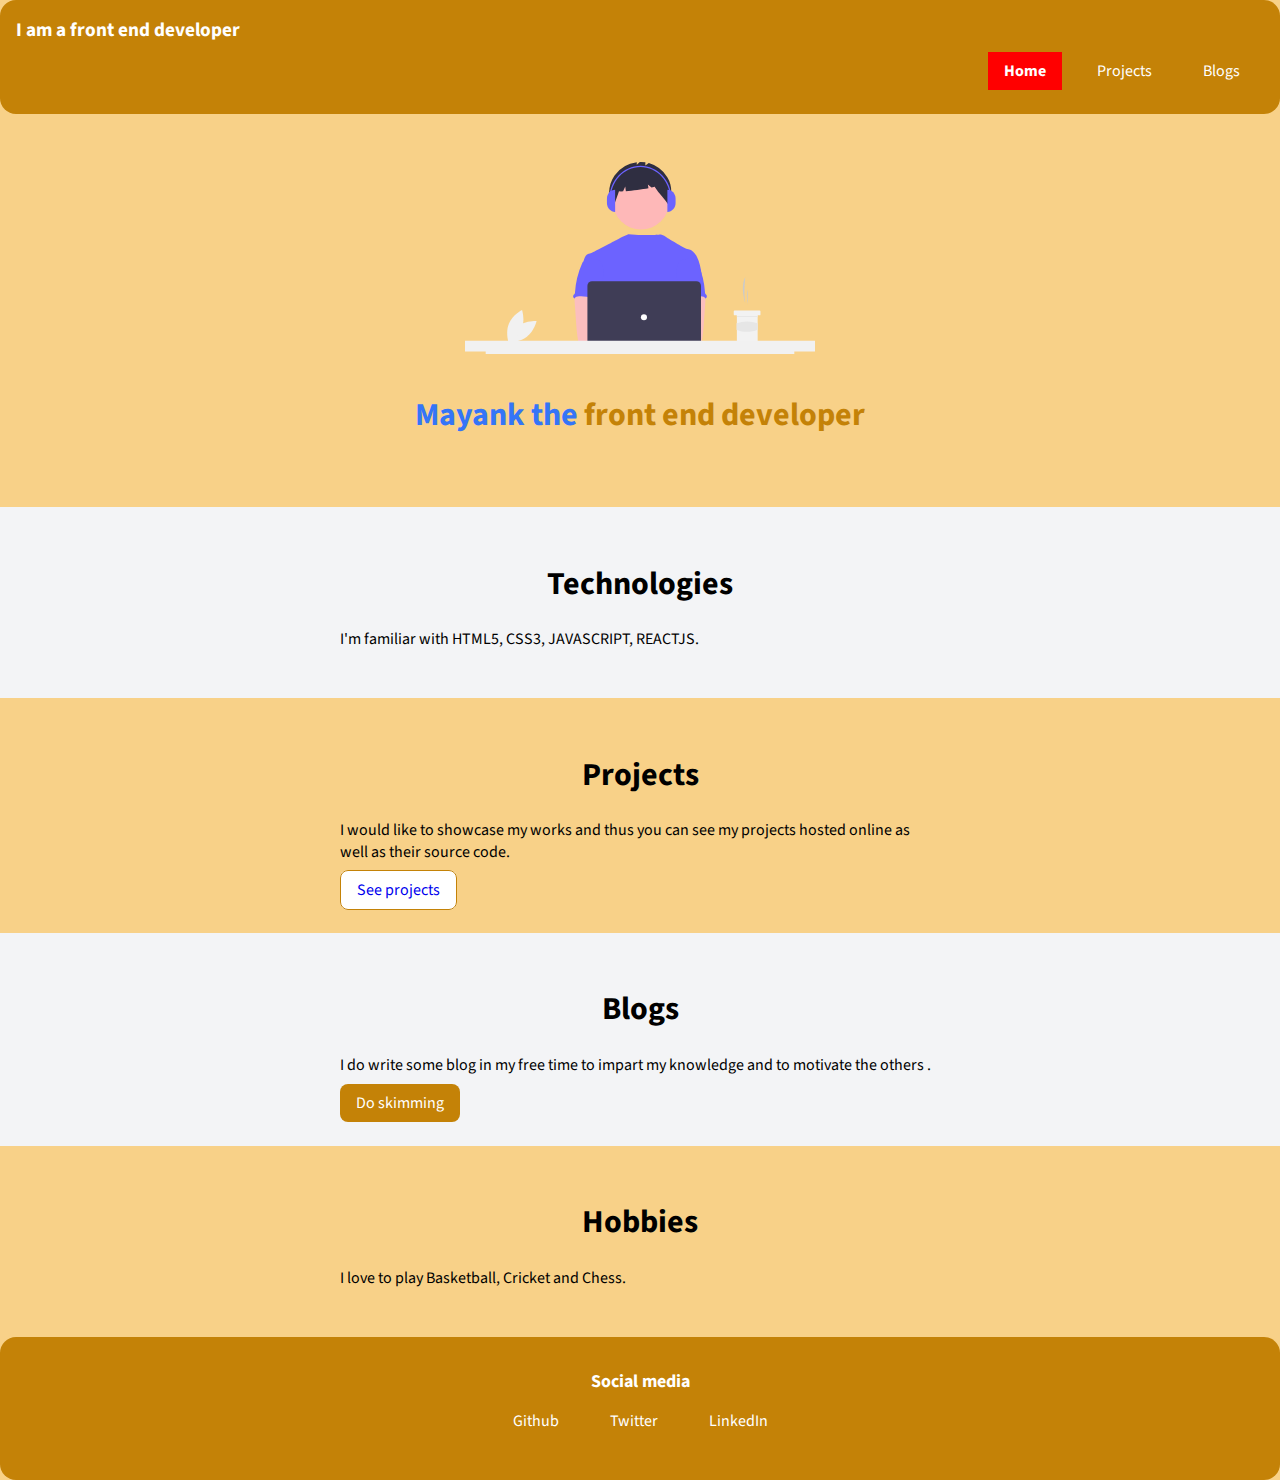
<file: index.html>
<!DOCTYPE html>
<html lang="en">
  <head>
    <meta charset="UTF-8" />
    <meta name="viewport" content="width=device-width, initial-scale=1.0" />
    <title>Mayank's portfolio</title>
    <link href="styles.css" rel="stylesheet" />
  </head>
  <body>
    <nav class="navigation container">
      <div class="nav-brand">I am a front end developer</div>
      <ul class="list-non-bullet nav-pills">
        <li class="list-item-inline">
          <a class="link link-active" href="/">Home</a>
        </li>
        <li class="list-item-inline">
          <a class="link" href="projects.html">Projects</a>
        </li>
        <li class="list-item-inline">
          <a class="link" href="blogs.html">Blogs</a>
        </li>
      </ul>
    </nav>

    <header class="logo">
      <img
        class="logo-img"
        src="./mainImg.svg"
        alt="Lady standing having some icons on the left side"
      />
      <h1 class="logo-heading">
        Mayank the <span class="heading-mark">front end developer</span>
      </h1>
    </header>

    <section class="section grey">
      <div class="container container-center">
        <h1>Technologies</h1>
        <p>I'm familiar with HTML5, CSS3, JAVASCRIPT, REACTJS.</p>
      </div>
    </section>

    <section class="section">
      <div class="container container-center">
        <h1>Projects</h1>
        <p>
          I would like to showcase my works and thus you can see my projects
          hosted online as well as their source code.
        </p>
        <a class="link link-secondary" href="projects.html">See projects</a>
      </div>
    </section>

    <section class="section grey">
      <div class="container container-center">
        <h1>Blogs</h1>
        <p>
          I do write some blog in my free time to impart my knowledge and to
          motivate the others .
        </p>
        <a class="link link-primary" href="blogs.html">Do skimming</a>
      </div>
    </section>

    <section class="section">
      <div class="container container-center">
        <h1>Hobbies</h1>
        <p>I love to play Basketball, Cricket and Chess.</p>
      </div>
    </section>

    <footer class="footer">
      <div class="footer-header">Social media</div>

      <ul class="social-links list-non-bullet">
        <li class="list-item-inline">
          <a class="link" href="https://github.com/jha19mayank"> Github </a>
        </li>

        <li class="list-item-inline">
          <a class="link" href="https://twitter.com/jha_on_web"> Twitter </a>
        </li>

        <li class="list-item-inline">
          <a
            class="link"
            href="https://www.linkedin.com/in/mayank-kumar-jha-45495a18b/"
          >
            LinkedIn
          </a>
        </li>
      </ul>
    </footer>
  </body>
</html>
</file>
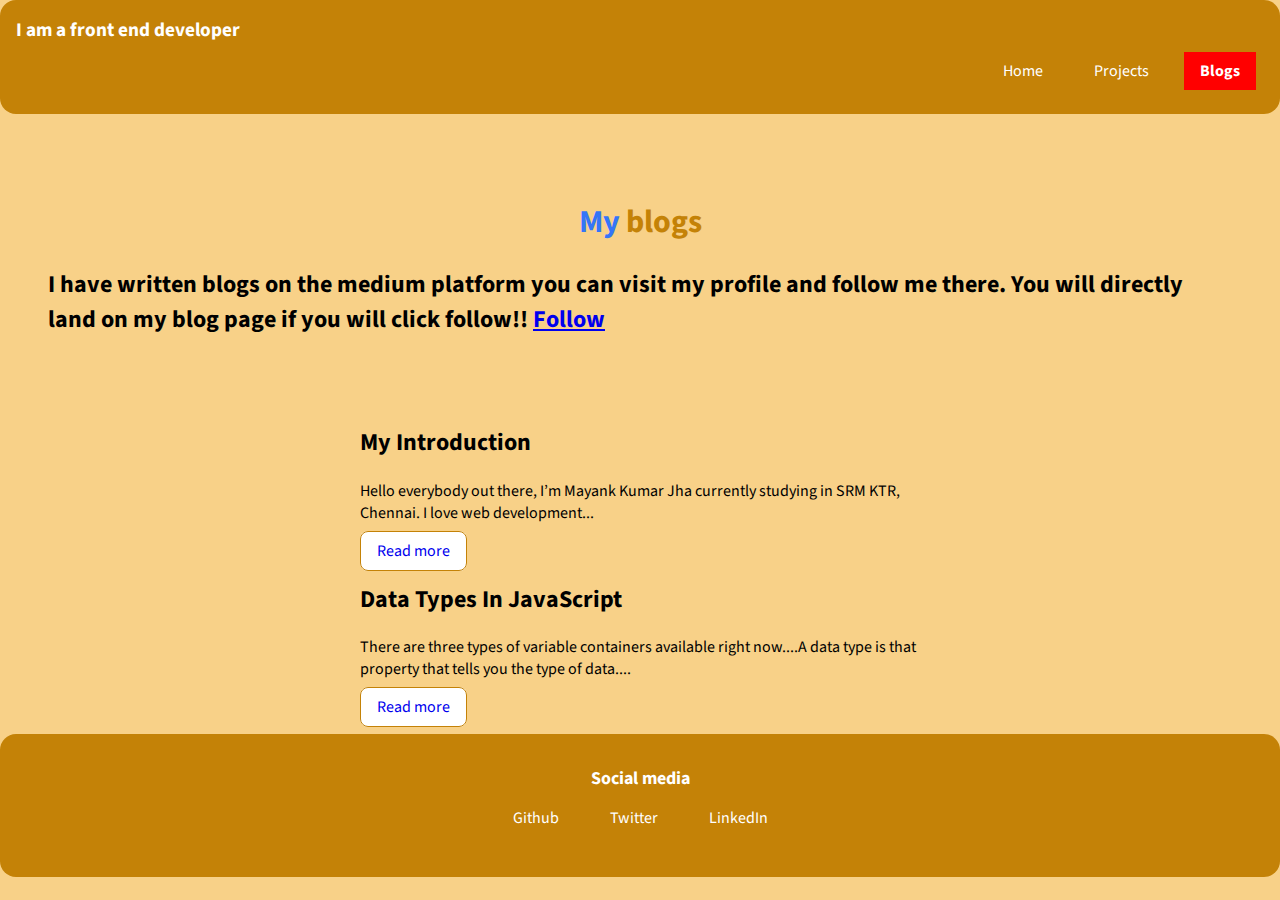
<file: blogs.html>
<!DOCTYPE html>
<html lang="en">
  <head>
    <meta charset="UTF-8" />
    <meta name="viewport" content="width=device-width, initial-scale=1.0" />
    <link href="styles.css" rel="stylesheet" />
    <title>Mayank's portfolio</title>
  </head>

  <body>
    <nav class="navigation container">
      <div class="nav-brand">I am a front end developer</div>
      <ul class="list-non-bullet nav-pills">
        <li class="list-item-inline">
          <a class="link" href="/">Home</a>
        </li>
        <li class="list-item-inline">
          <a class="link" href="projects.html">Projects</a>
        </li>
        <li class="list-item-inline">
          <a class="link link-active" href="blogs.html">Blogs</a>
        </li>
      </ul>
    </nav>

    <header class="logo">
      <h1 class="logo-heading">My<span class="heading-mark"> blogs</span></h1>
      <h2>
        I have written blogs on the medium platform you can visit my profile and
        follow me there. You will directly land on my blog page if you will
        click follow!!
        <a href="https://medium.com/@JhaMayank" target="_blank">Follow</a>
      </h2>
    </header>

    <ul class="list-non-bullet">
      <li>
        <div class="container container-center">
          <h2>My Introduction</h2>
          <p>
            Hello everybody out there, I’m Mayank Kumar Jha currently studying
            in SRM KTR, Chennai. I love web development...
          </p>
          <a
            class="link link-secondary"
            href="https://jhamayank.medium.com/introduction-6c6c4c462955"
            >Read more</a
          >
        </div>
      </li>
      <li>
        <div class="container container-center">
          <h2>Data Types In JavaScript</h2>
          <p>
            There are three types of variable containers available right
            now....A data type is that property that tells you the type of
            data....
          </p>
          <a
            class="link link-secondary"
            href="https://jhamayank.medium.com/data-types-in-javascript-b6eb98c80121"
            >Read more</a
          >
        </div>
      </li>
    </ul>

    <footer class="footer">
      <div class="footer-header">Social media</div>

      <ul class="social-links list-non-bullet">
        <li class="list-item-inline">
          <a class="link" href="https://github.com/jha19mayank"> Github </a>
        </li>

        <li class="list-item-inline">
          <a class="link" href="https://twitter.com/jha_on_web"> Twitter </a>
        </li>

        <li class="list-item-inline">
          <a
            class="link"
            href="https://www.linkedin.com/in/mayank-kumar-jha-45495a18b/"
          >
            LinkedIn
          </a>
        </li>
      </ul>
    </footer>
  </body>
</html>
</file>
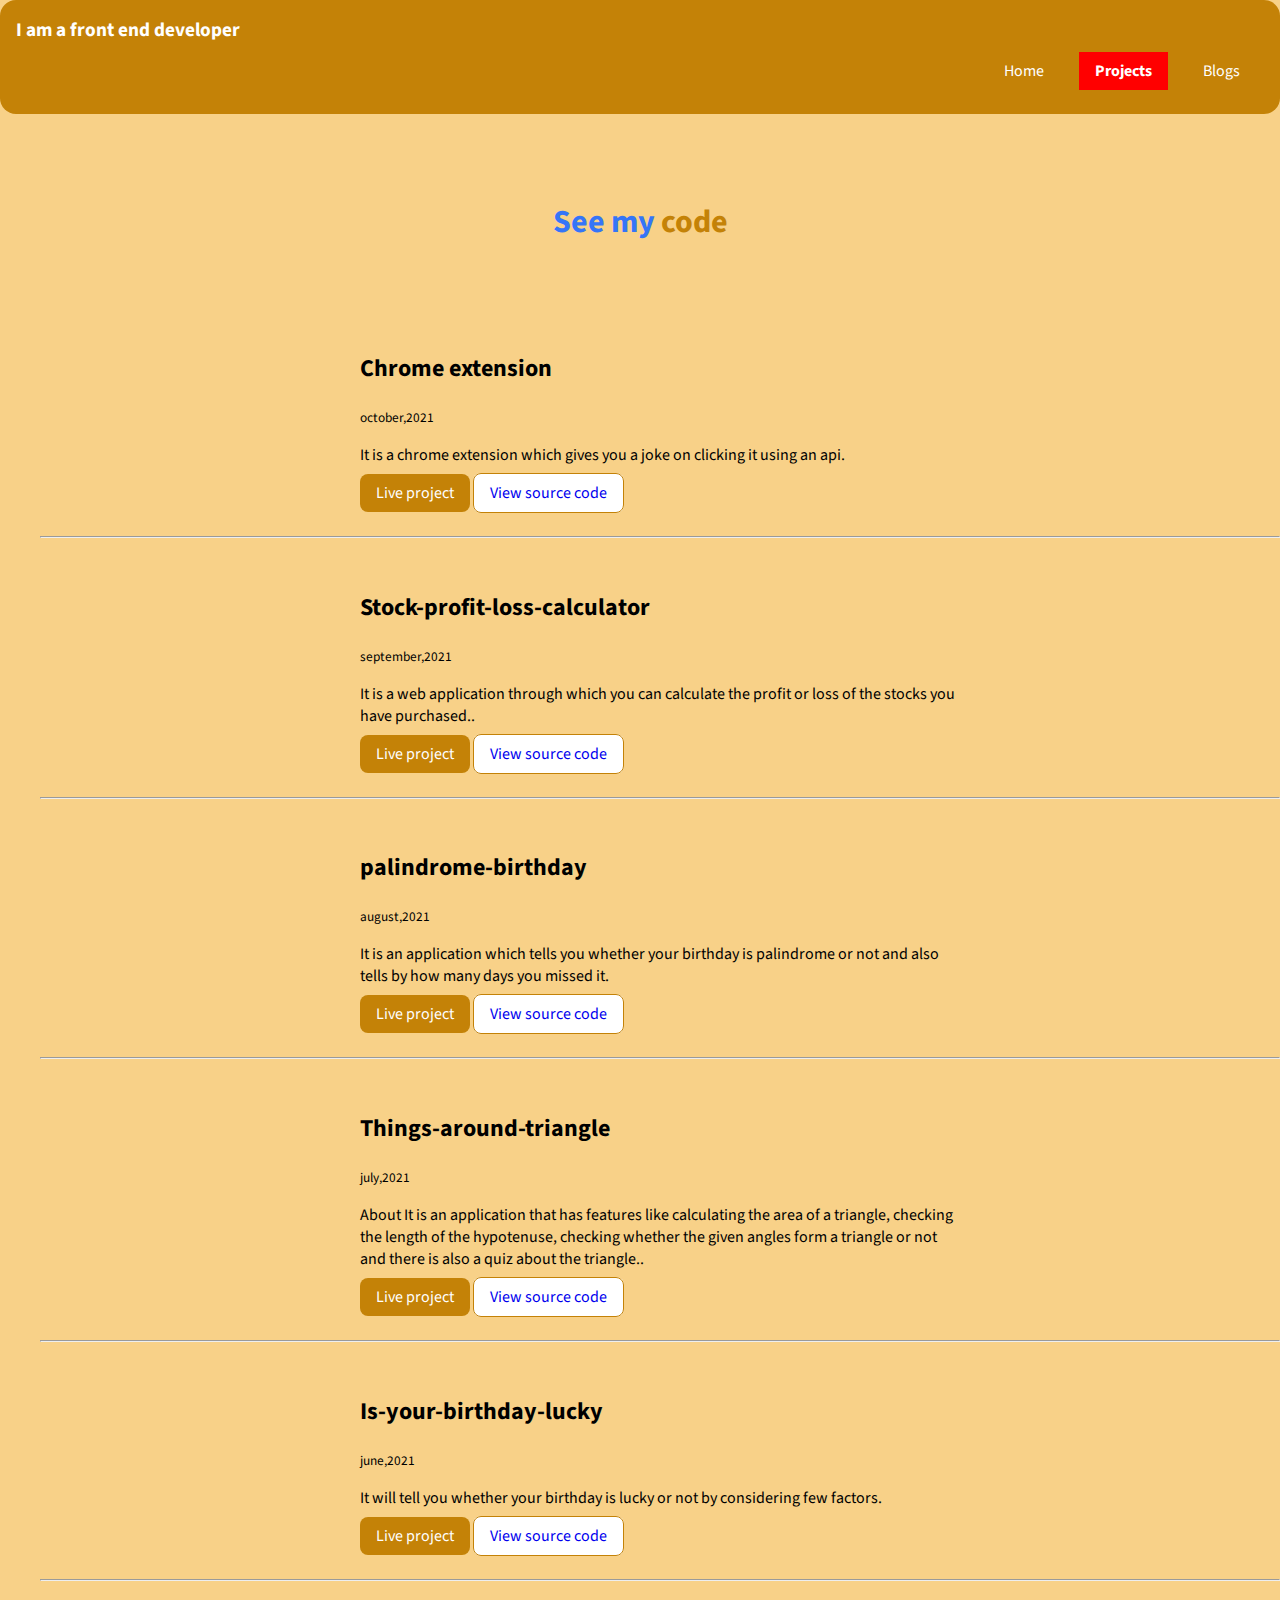
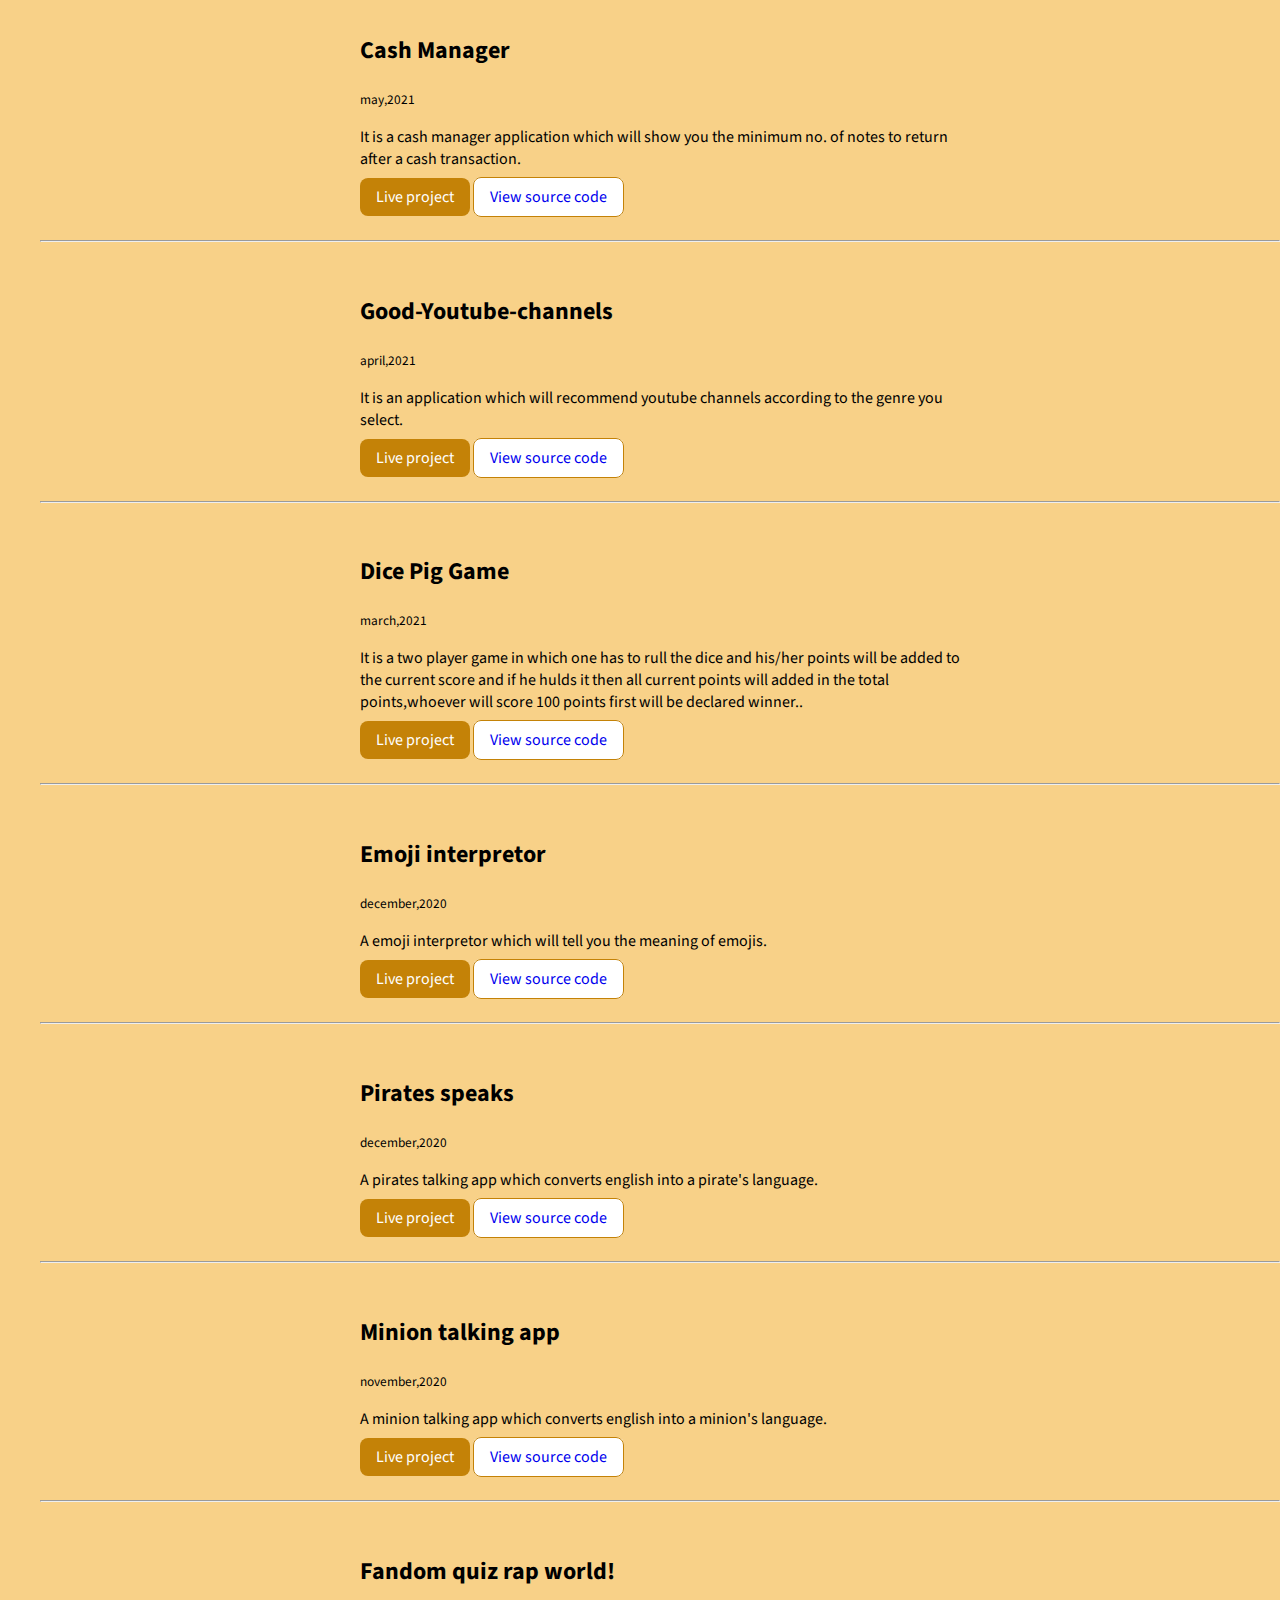
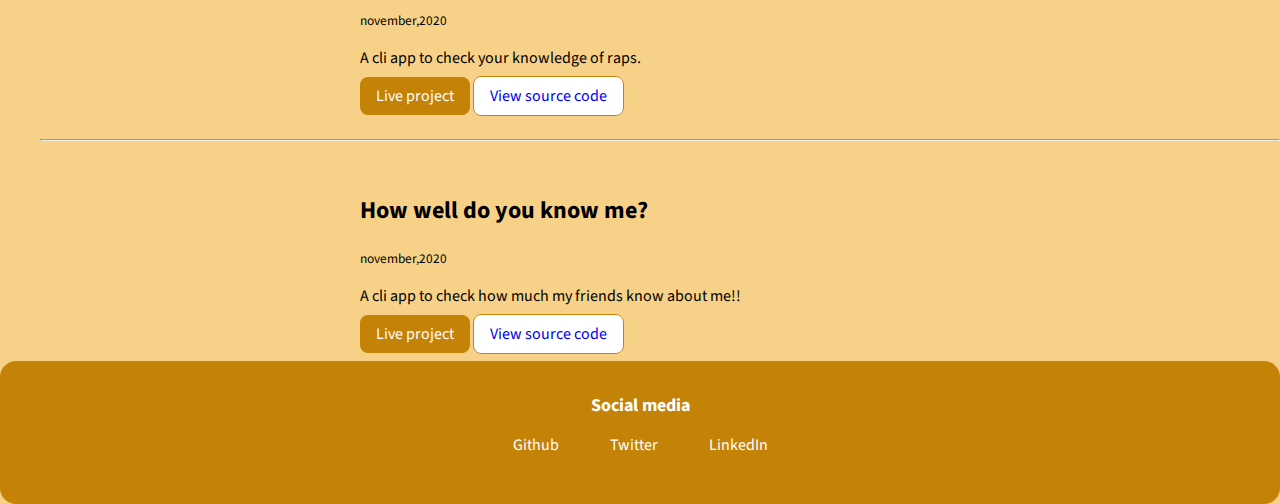
<file: projects.html>
<!DOCTYPE html>
<html lang="en">
  <head>
    <meta charset="UTF-8" />
    <meta name="viewport" content="width=device-width, initial-scale=1.0" />
    <title>Mayank's portfolio</title>
    <link href="styles.css" rel="stylesheet" />
  </head>
  <body>
    <nav class="navigation container">
      <div class="nav-brand">I am a front end developer</div>
      <ul class="list-non-bullet nav-pills">
        <li class="list-item-inline">
          <a class="link" href="/">Home</a>
        </li>
        <li class="list-item-inline">
          <a class="link link-active" href="projects.html">Projects</a>
        </li>
        <li class="list-item-inline">
          <a class="link" href="blogs.html">Blogs</a>
        </li>
      </ul>
    </nav>

    <header class="logo">
      <h1 class="logo-heading">
        See my <span class="heading-mark">code</span>
      </h1>
    </header>

    <ul class="list-non-bullet reverse">
      <li>
        <div class="container container-center">
          <h2>How well do you know me?</h2>
          <small>november,2020</small>
          <p>A cli app to check how much my friends know about me!!</p>
          <a
            class="link link-primary"
            href="https://repl.it/@Mayankjha20/cli-app-do-u-know-me"
            >Live project</a
          >
          <a
            class="link link-secondary"
            href="https://github.com/jha19mayank/Do-you-know-me"
            >View source code</a
          >
        </div>
      </li>
      <hr />

      <li>
        <div class="container container-center">
          <h2>Fandom quiz rap world!</h2>
          <small>november,2020</small>
          <p>A cli app to check your knowledge of raps.</p>
          <a
            class="link link-primary"
            href="https://repl.it/@Mayankjha20/Cli-app-hip-hop"
            >Live project</a
          >
          <a
            class="link link-secondary"
            href="https://github.com/jha19mayank/Fandom-quiz-rap-world"
            >View source code</a
          >
        </div>
      </li>
      <hr />

      <li>
        <div class="container container-center">
          <h2>Minion talking app</h2>
          <small>november,2020</small>
          <p>
            A minion talking app which converts english into a minion's
            language.
          </p>
          <a class="link link-primary" href="https://bananaatalk.netlify.app/"
            >Live project</a
          >
          <a
            class="link link-secondary"
            href="https://github.com/jha19mayank/Banana-talk-app"
            >View source code</a
          >
        </div>
      </li>
      <hr />

      <li>
        <div class="container container-center">
          <h2>Pirates speaks</h2>
          <small>december,2020</small>
          <p>
            A pirates talking app which converts english into a pirate's
            language.
          </p>
          <a
            class="link link-primary"
            href="https://piratespeaksahoy.netlify.app/"
            >Live project</a
          >
          <a
            class="link link-secondary"
            href="https://github.com/jha19mayank/pirate-speaks"
            >View source code</a
          >
        </div>
      </li>
      <hr />

      <li>
        <div class="container container-center">
          <h2>Emoji interpretor</h2>
          <small>december,2020</small>
          <p>A emoji interpretor which will tell you the meaning of emojis.</p>
          <a class="link link-primary" href="https://0mxde.csb.app/"
            >Live project</a
          >
          <a
            class="link link-secondary"
            href="https://github.com/jha19mayank/Emoji-machine"
            >View source code</a
          >
        </div>
      </li>
      <hr />

      <li>
        <div class="container container-center">
          <h2>Dice Pig Game</h2>
          <small>march,2021</small>
          <p>
            It is a two player game in which one has to rull the dice and
            his/her points will be added to the current score and if he hulds it
            then all current points will added in the total points,whoever will
            score 100 points first will be declared winner..
          </p>
          <a
            class="link link-primary"
            href="https://2playerpigdicegame.netlify.app/"
            >Live project</a
          >
          <a
            class="link link-secondary"
            href="https://github.com/jha19mayank/Pig-Dice-Game"
            >View source code</a
          >
        </div>
      </li>
      <hr />

      <li>
        <div class="container container-center">
          <h2>Good-Youtube-channels</h2>
          <small>april,2021</small>
          <p>
            It is an application which will recommend youtube channels according
            to the genre you select.
          </p>
          <a class="link link-primary" href="https://wekyf.csb.app/"
            >Live project</a
          >
          <a
            class="link link-secondary"
            href="https://github.com/jha19mayank/GoodYoutubechannels"
            >View source code</a
          >
        </div>
      </li>
      <hr />

      <li>
        <div class="container container-center">
          <h2>Cash Manager</h2>
          <small>may,2021</small>
          <p>
            It is a cash manager application which will show you the minimum no.
            of notes to return after a cash transaction.
          </p>
          <a class="link link-primary" href="https://paisamanager.netlify.app/"
            >Live project</a
          >
          <a
            class="link link-secondary"
            href="https://github.com/jha19mayank/Cash-manager"
            >View source code</a
          >
        </div>
      </li>
      <hr />

      <li>
        <div class="container container-center">
          <h2>Is-your-birthday-lucky</h2>
          <small>june,2021</small>
          <p>
            It will tell you whether your birthday is lucky or not by
            considering few factors.
          </p>
          <a
            class="link link-primary"
            href="https://isyourjanamdinlucky.netlify.app/"
            >Live project</a
          >
          <a
            class="link link-secondary"
            href="https://github.com/jha19mayank/Is-your-birthday-lucky"
            >View source code</a
          >
        </div>
      </li>
      <hr />

      <li>
        <div class="container container-center">
          <h2>Things-around-triangle</h2>
          <small>july,2021</small>
          <p>
            About It is an application that has features like calculating the
            area of a triangle, checking the length of the hypotenuse, checking
            whether the given angles form a triangle or not and there is also a
            quiz about the triangle..
          </p>
          <a
            class="link link-primary"
            href="https://triangleverywhere.netlify.app/"
            >Live project</a
          >
          <a
            class="link link-secondary"
            href="https://github.com/jha19mayank/Things-around-triangle"
            >View source code</a
          >
        </div>
      </li>
      <hr />

      <li>
        <div class="container container-center">
          <h2>palindrome-birthday</h2>
          <small>august,2021</small>
          <p>
            It is an application which tells you whether your birthday is
            palindrome or not and also tells by how many days you missed it.
          </p>
          <a
            class="link link-primary"
            href="https://palindromejanamdin.netlify.app/"
            >Live project</a
          >
          <a
            class="link link-secondary"
            href="https://github.com/jha19mayank/palindrome-birthday"
            >View source code</a
          >
        </div>
      </li>
      <hr />

      <li>
        <div class="container container-center">
          <h2>Stock-profit-loss-calculator</h2>
          <small>september,2021</small>
          <p>
            It is a web application through which you can calculate the profit
            or loss of the stocks you have purchased..
          </p>
          <a
            class="link link-primary"
            href="https://harshadmehtalite.netlify.app/"
            >Live project</a
          >
          <a
            class="link link-secondary"
            href="https://github.com/jha19mayank/Stock-profit-loss-calculator"
            >View source code</a
          >
        </div>
      </li>
      <hr />

      <li>
        <div class="container container-center">
          <h2>Chrome extension</h2>
          <small>october,2021</small>
          <p>
            It is a chrome extension which gives you a joke on clicking it using
            an api.
          </p>
          <a class="link link-primary">Live project</a>
          <a
            class="link link-secondary"
            href="https://github.com/jha19mayank/Chrome-extension"
            >View source code</a
          >
        </div>
      </li>
    </ul>

    <footer class="footer">
      <div class="footer-header">Social media</div>

      <ul class="social-links list-non-bullet">
        <li class="list-item-inline">
          <a class="link" href="https://github.com/jha19mayank"> Github </a>
        </li>

        <li class="list-item-inline">
          <a class="link" href="https://twitter.com/jha_on_web"> Twitter </a>
        </li>

        <li class="list-item-inline">
          <a
            class="link"
            href="https://www.linkedin.com/in/mayank-kumar-jha-45495a18b/"
          >
            LinkedIn
          </a>
        </li>
      </ul>
    </footer>
  </body>
</html>
</file>
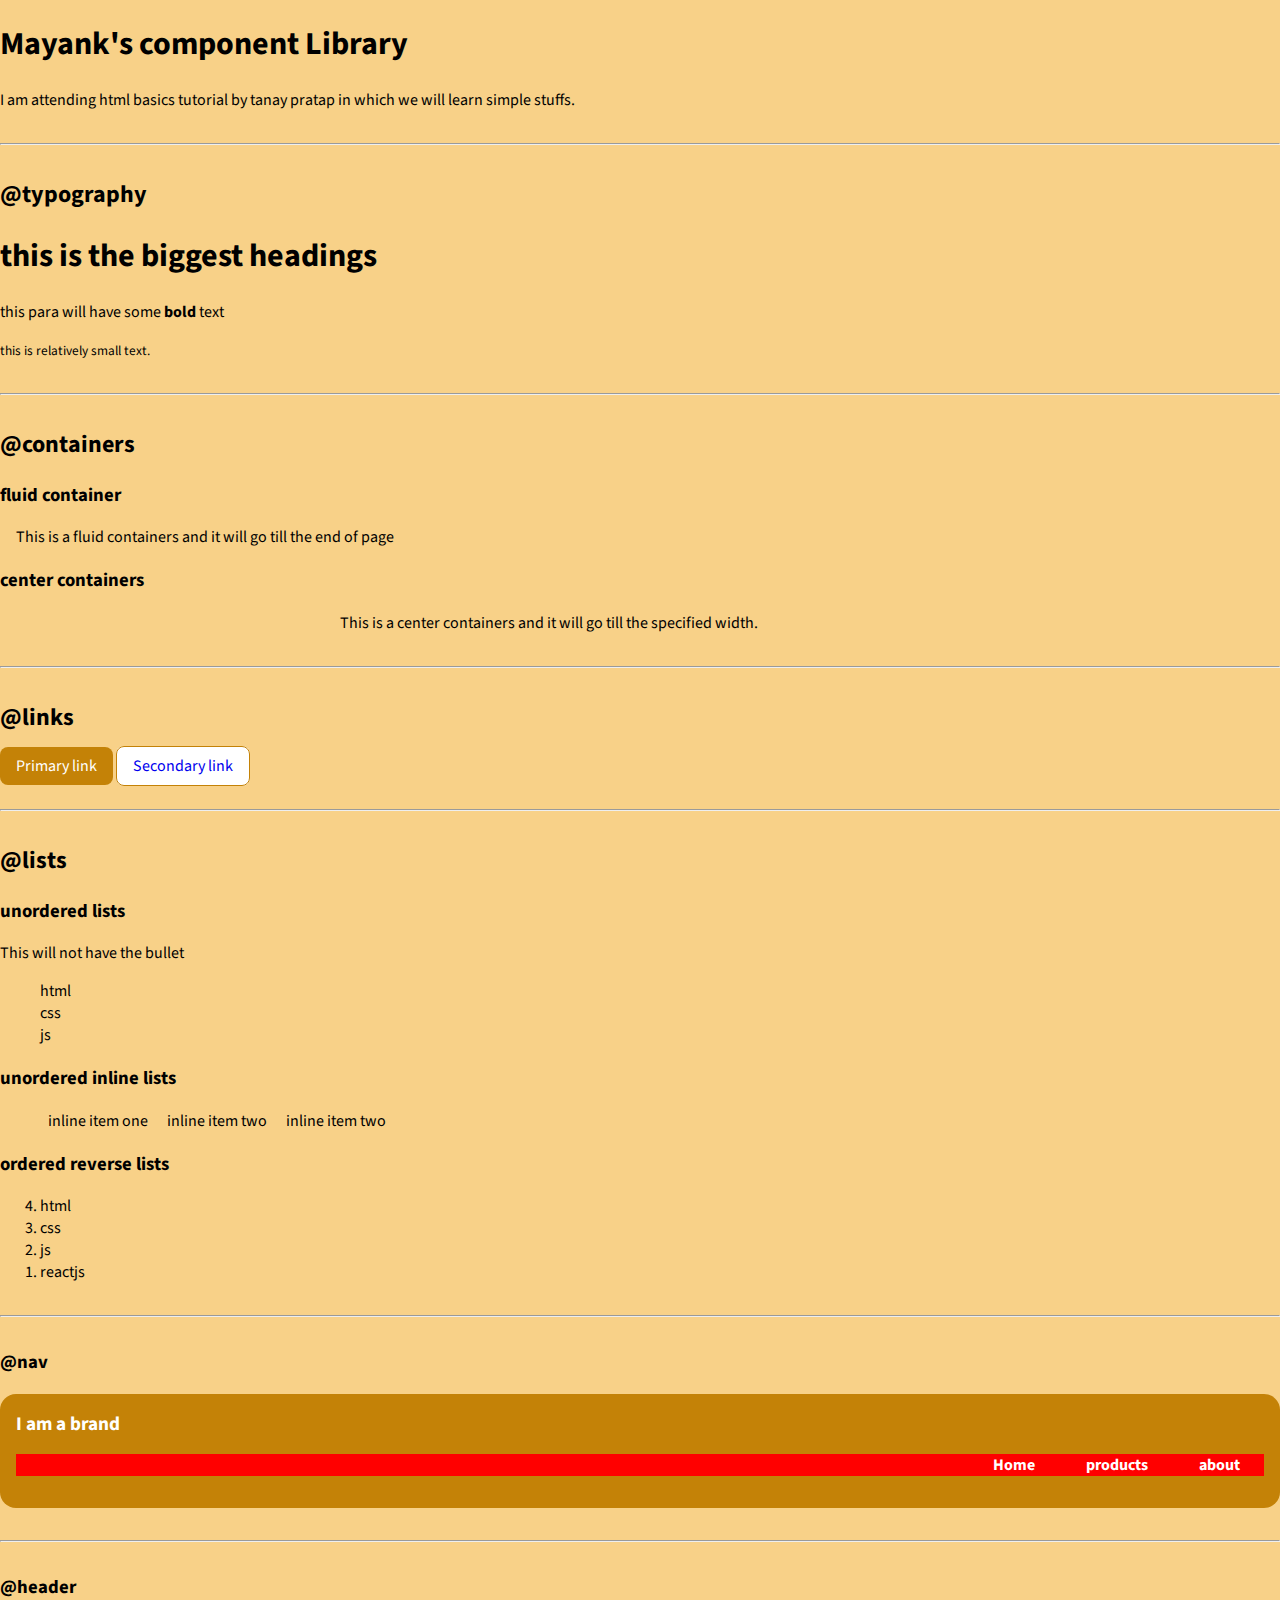
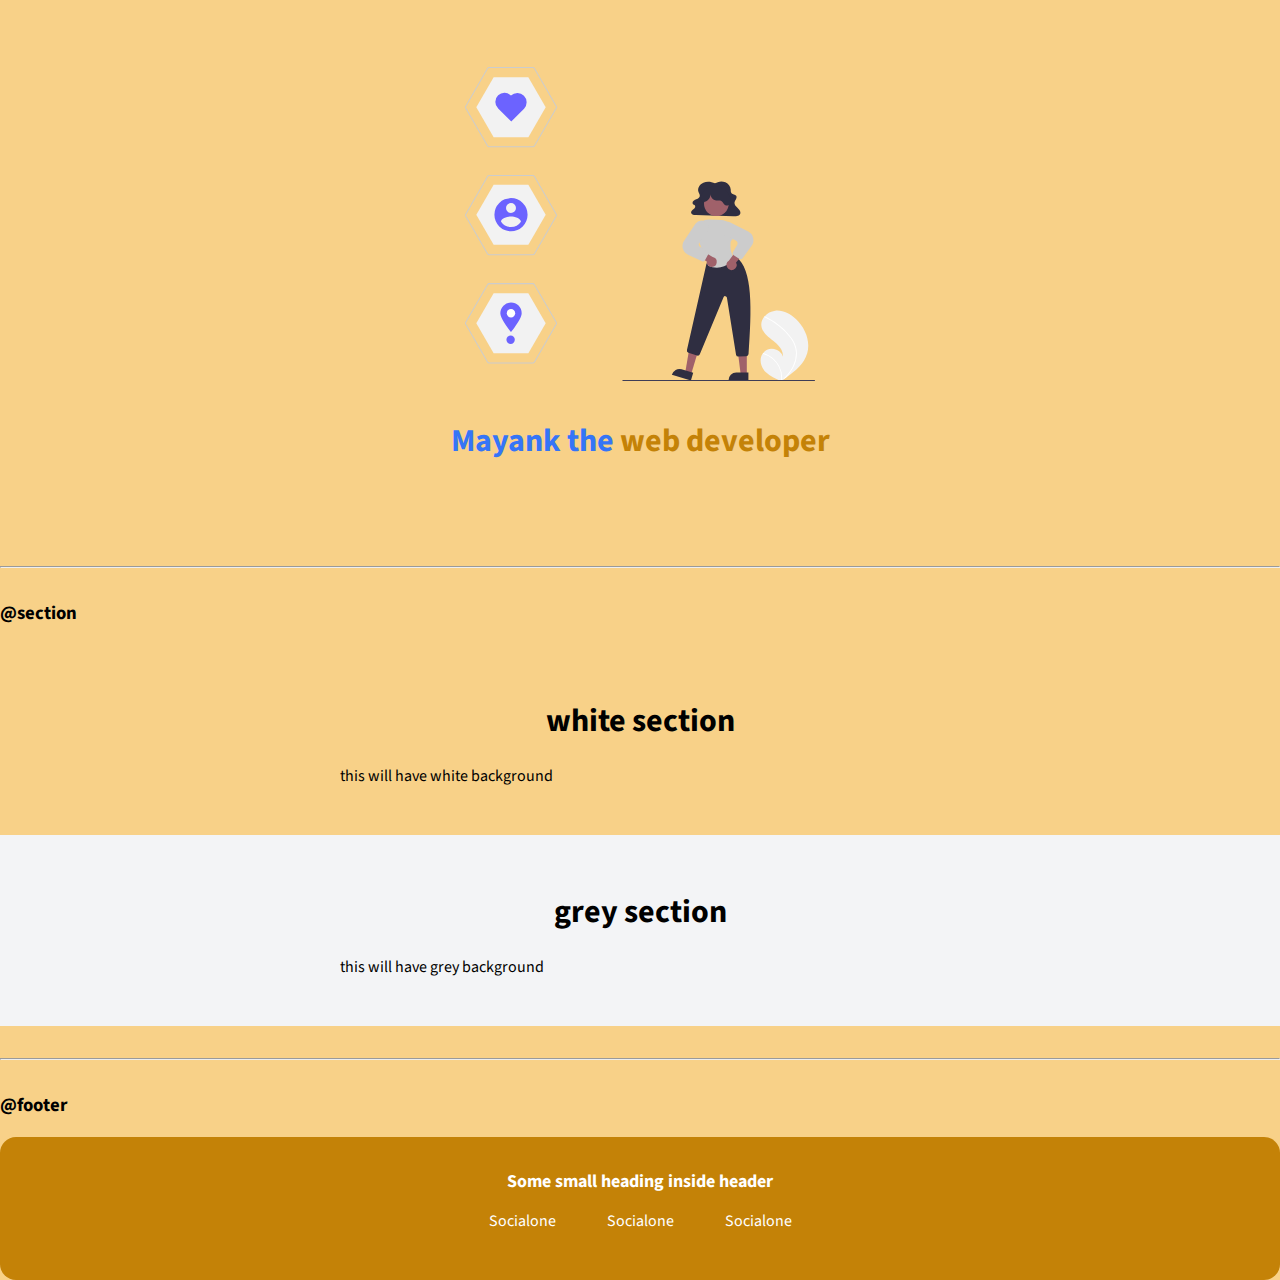
<file: lib/components.html>
<!DOCTYPE html>
<html lang="en">
<head>
    <meta charset="UTF-8">
    <meta name="viewport" content="width=device-width, initial-scale=1.0">
    <title>Component Library</title>
</head>
<body>
    <h1> Mayank's component Library </h1>
    <p>I am attending html basics  tutorial by tanay pratap in which we will learn simple stuffs.</p>

    <hr  >
    <h2>@typography</h2>
    <h1>this is the biggest headings</h1>
    <p>this para will have some <strong>bold</strong> text </p>
   
    <link href="/styles.css" rel="stylesheet" />
    <small>this is relatively small text.</small>

    <hr  >
    <h2>@containers</h2>

    <h3>fluid container</h3>
    <div class="container">This is a fluid containers and it will go till the end of page</div>

    <h3> center containers</h3>
    <div class=" container container-center">This is a center containers and it will go till the specified width.</div>

    <hr  >

    <h2>@links</h2>

    <a  class="link link-primary" href="/">Primary link</a>
    <a  class="link link-secondary" href="/">Secondary link</a>
   
    <hr >

    <h2>@lists</h2>
    <h3>unordered lists</h3>
    <p>This will not have the bullet</p>

    <ul class="list-non-bullet">
        <li>html</li>
        <li>css</li>
        <li>js</li>

    </ul>

    <h3>unordered inline lists</h3>

    <ul class="list-non-bullet">
        <li class="list-item-inline">inline item one </li>
        <li class="list-item-inline">inline item two</li>
        <li class="list-item-inline">inline item two</li>

    </ul>

    <h3>ordered reverse lists</h3>
    <ol reversed>
        <li>html</li>
        <li>css</li>
        <li>js</li>
        <li>reactjs</li>
    </ol>

    <hr >

    <h3>@nav</h3>

    <nav class="navigation container">
        <div class="nav-brand">I am a brand</div>
        <ul class="list-non-bullet nav-pills link-active " >

            <li class="list-item-inline ">
                <a class="link" href="/">Home</a>
            </ >
            <li class="list-item-inline">
                <a class="link" href="/">products</a>
            </li>
            <li class="list-item-inline">
                <a  class="link" href="/">about</a>
            </li>

        </ul>
    </nav>

    <hr >

    <h3>@header</h3>

    <header class="logo">
        <img class="logo-img" src="/logo.svg">
        <h1 class="logo-heading">Mayank the <span class="heading-mark">web developer</span></h1>
    </header>

    <hr >

    <h3>@section</h3>
    <section class="section">
        <div class="container container-center">
         <h1>white section </h1>
         <p>this will have white background</p>
        </div>
    </section> 

    <section class="section grey">
        <div class="container container-center">
         <h1>grey section </h1>
         <p>this will have grey background</p>
        </div>
    </section>
    
    <hr >

    <h3>@footer</h3>

     <footer class="footer">

        <div class="footer-header">Some small heading inside header</div>

        <ul class="social-links list-non-bullet">

            <li class="list-item-inline">
                <a class="link" href="/"> Socialone </a>
            </li>

            <li class="list-item-inline">
                <a class="link" href="/"> Socialone </a>
            </li>

            <li class="list-item-inline">
                <a class="link" href="/"> Socialone </a>
            </li>

        </ul>

     </footer>   

</body>
</html>
</file>
<file: styles.css>
@import url("https://fonts.googleapis.com/css2?family=Source+Sans+Pro:wght@400;700&display=swap");

:root {
  --primary-color: #c48207;
  --header-color: #3575f7;
  --grey-color: #f3f4f6;
}

body {
  font-family: "Source Sans Pro", sans-serif;
  margin: 0px;
  background-color: #f8d188;
}

hr {
  margin: 2rem 0rem;
}
.container {
  padding-left: 1rem;
  padding-right: 1rem;
}

.container-center {
  max-width: 600px;
  margin: auto;
}

.link {
  text-decoration: none;
  padding: 0.5rem 1rem;
}

.link-primary {
  background-color: var(--primary-color);
  border-radius: 0.5rem;
  color: white;
}

.link-secondary {
  color: var (--primary-color);
  border-radius: 0.5rem;
  border: 1px solid var(--primary-color);
  background-color: white;
}

.list-non-bullet {
  list-style: none;
}

.reverse {
  display: flex;
  flex-direction: column-reverse;
}

.list-item-inline {
  display: inline;
  padding: 0rem 0.5rem;
}

.navigation {
  background-color: var(--primary-color);
  color: white;
  padding: 1rem;
  border-radius: 1rem;
}

.navigation .nav-brand {
  font-weight: bold;
  font-size: 1.2rem;
}

.navigation .nav-pills {
  text-align: right;
}
.navigation .link {
  color: white;
}

.navigation .link-active {
  font-weight: bold;
  background-color: red;
}

.logo {
  padding: 3rem;
}

.logo .logo-img {
  max-width: 350px;
  display: block;
  margin: auto;
}

.logo .logo-heading {
  text-align: center;
  padding-top: 1rem;
  color: var(--header-color);
}

.logo .logo-heading .heading-mark {
  color: var(--primary-color);
}

.section {
  padding: 2rem;
}

.section h1 {
  text-align: center;
}

.grey {
  background-color: var(--grey-color);
}

.footer {
  background-color: var(--primary-color);
  padding: 2rem 1rem;
  text-align: center;
  color: white;
  border-radius: 1rem;
}

.footer .link {
  color: white;
}

.footer .footer-header {
  font-weight: bold;
  font-size: large;
}

.footer ul {
  padding-inline-start: 0px;
}
</file>
